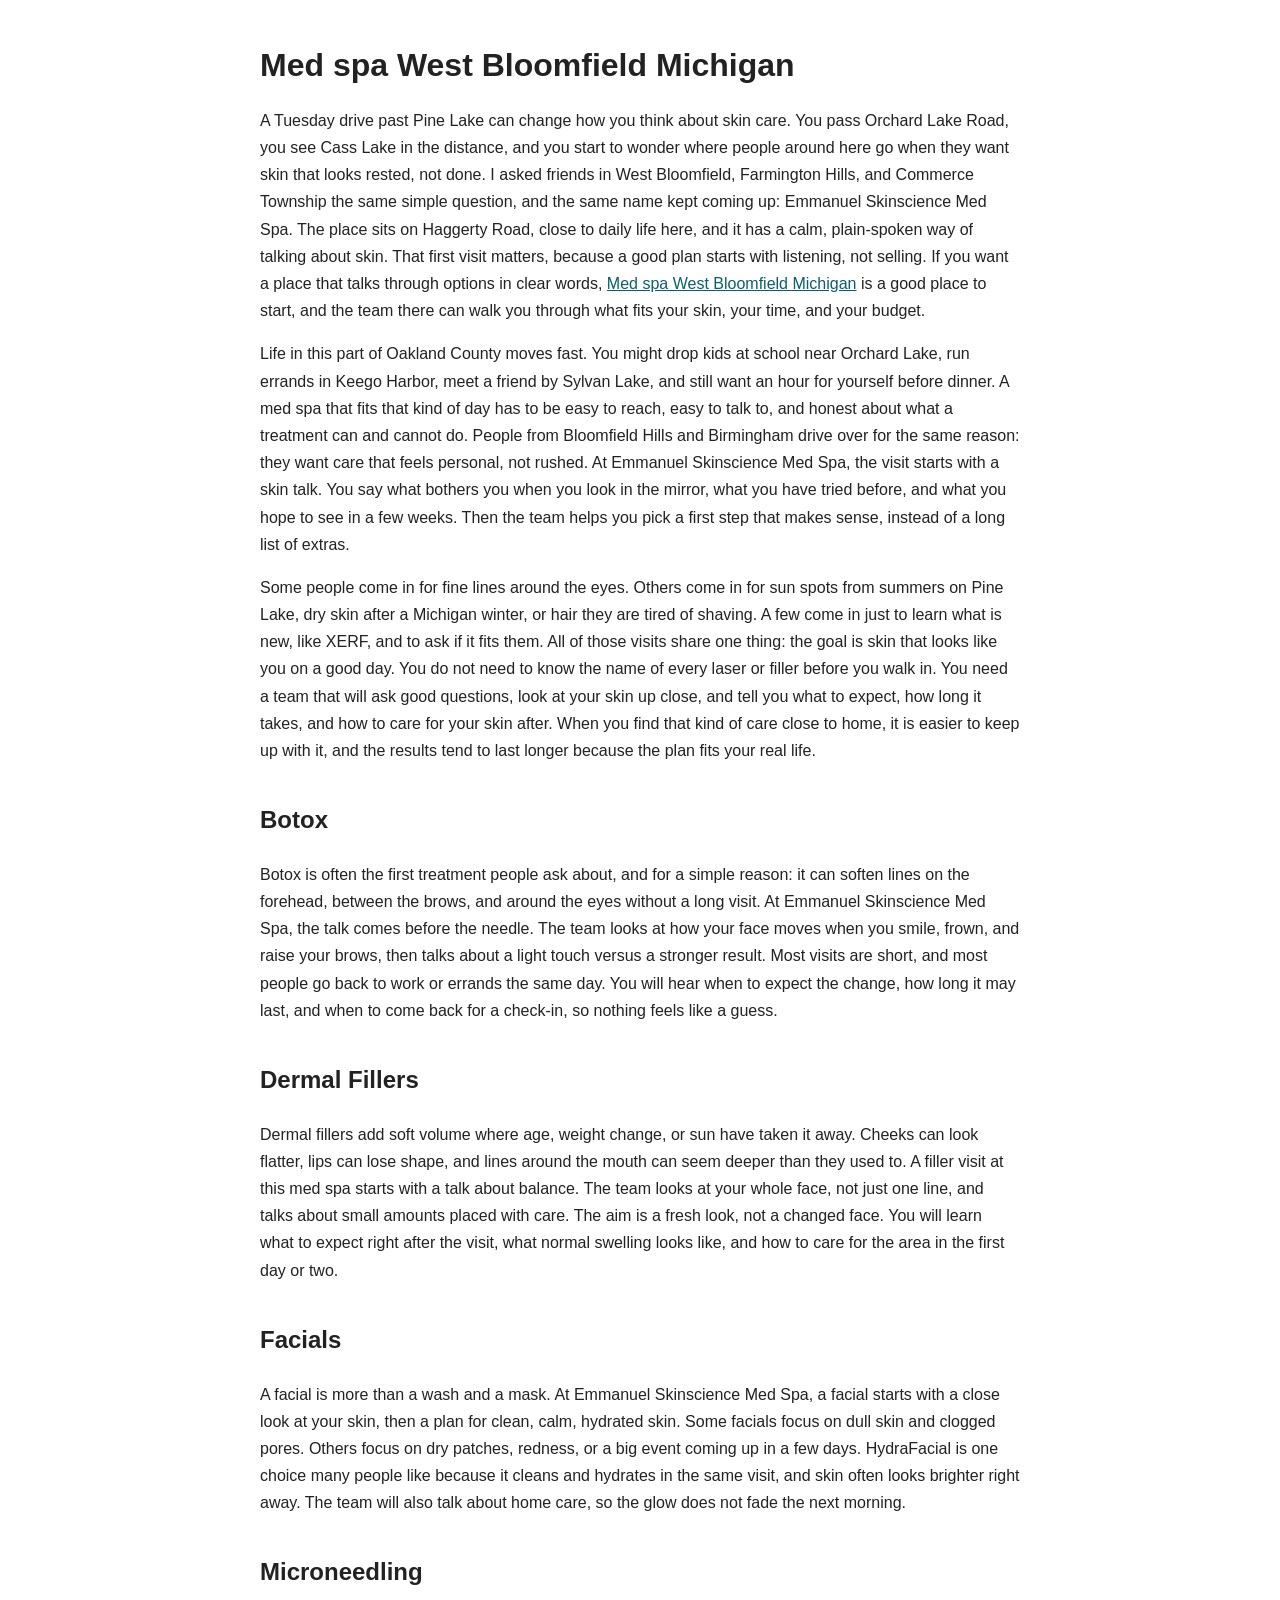
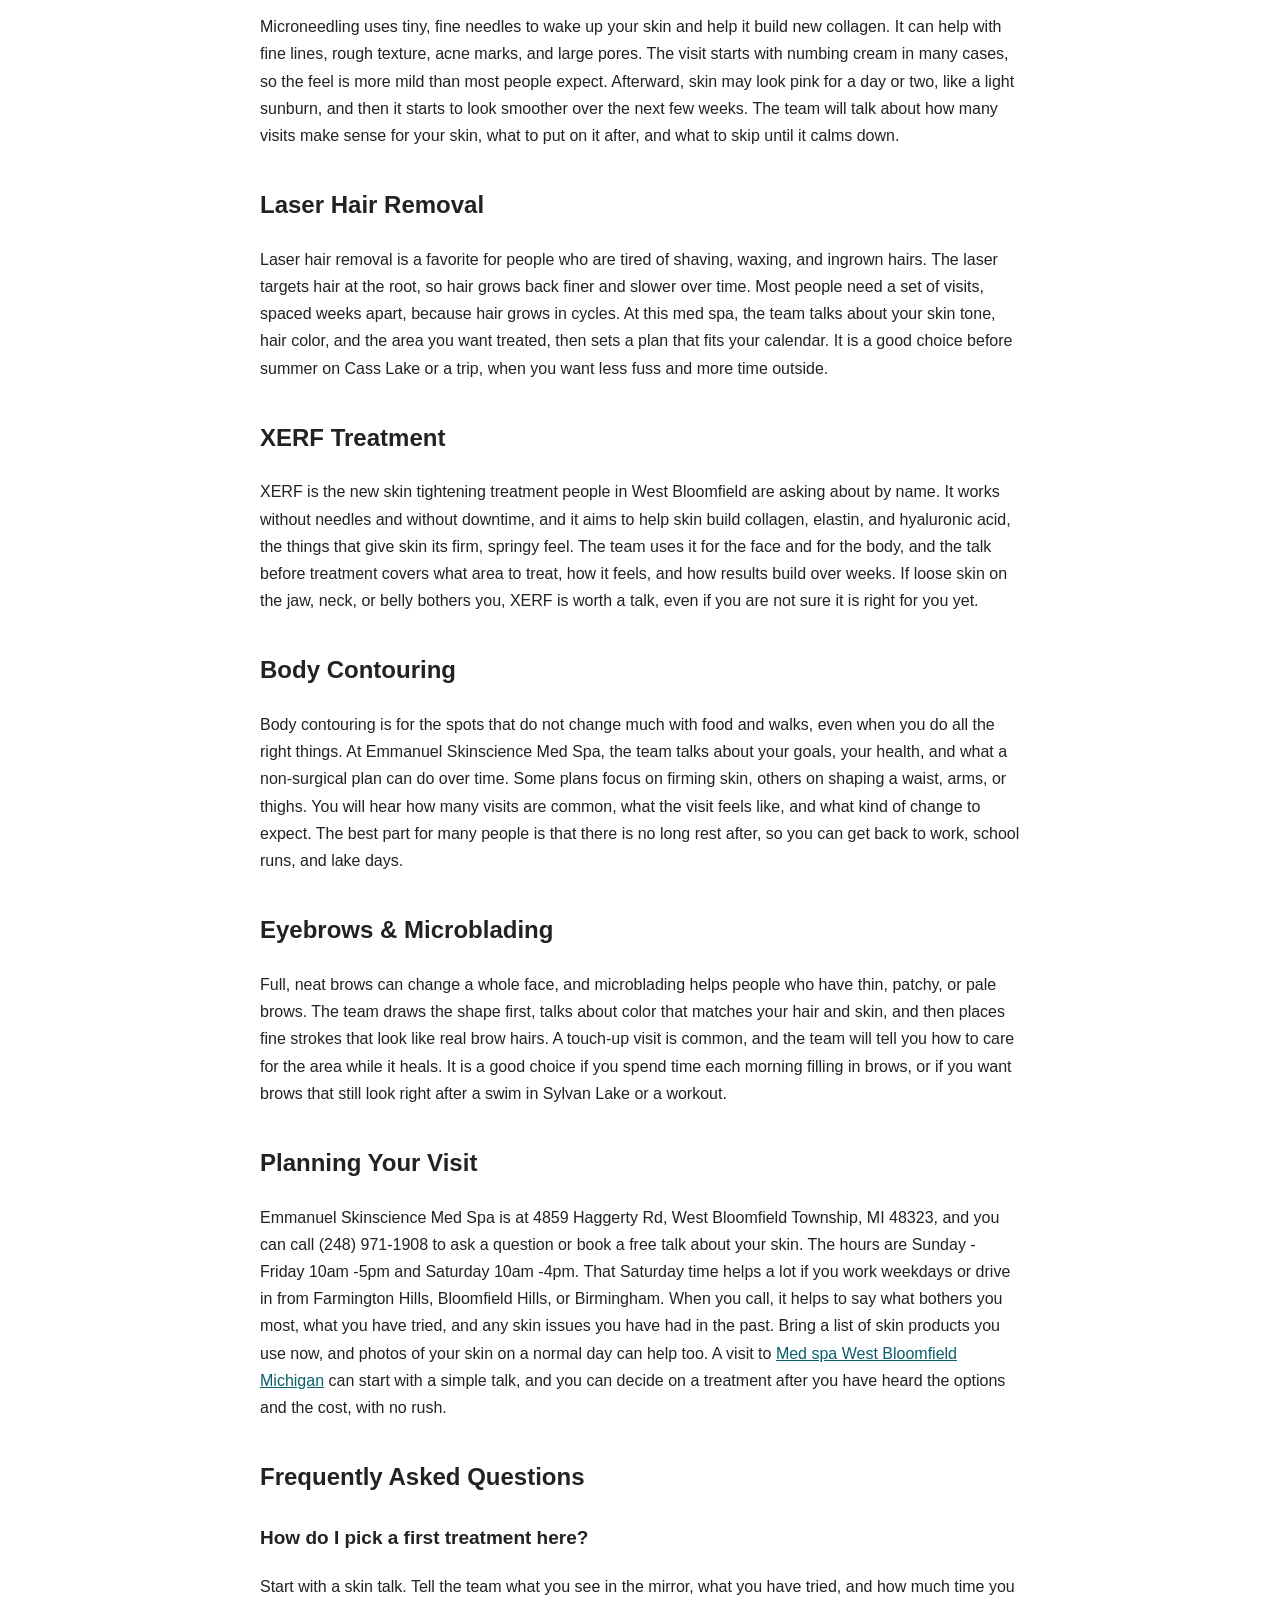
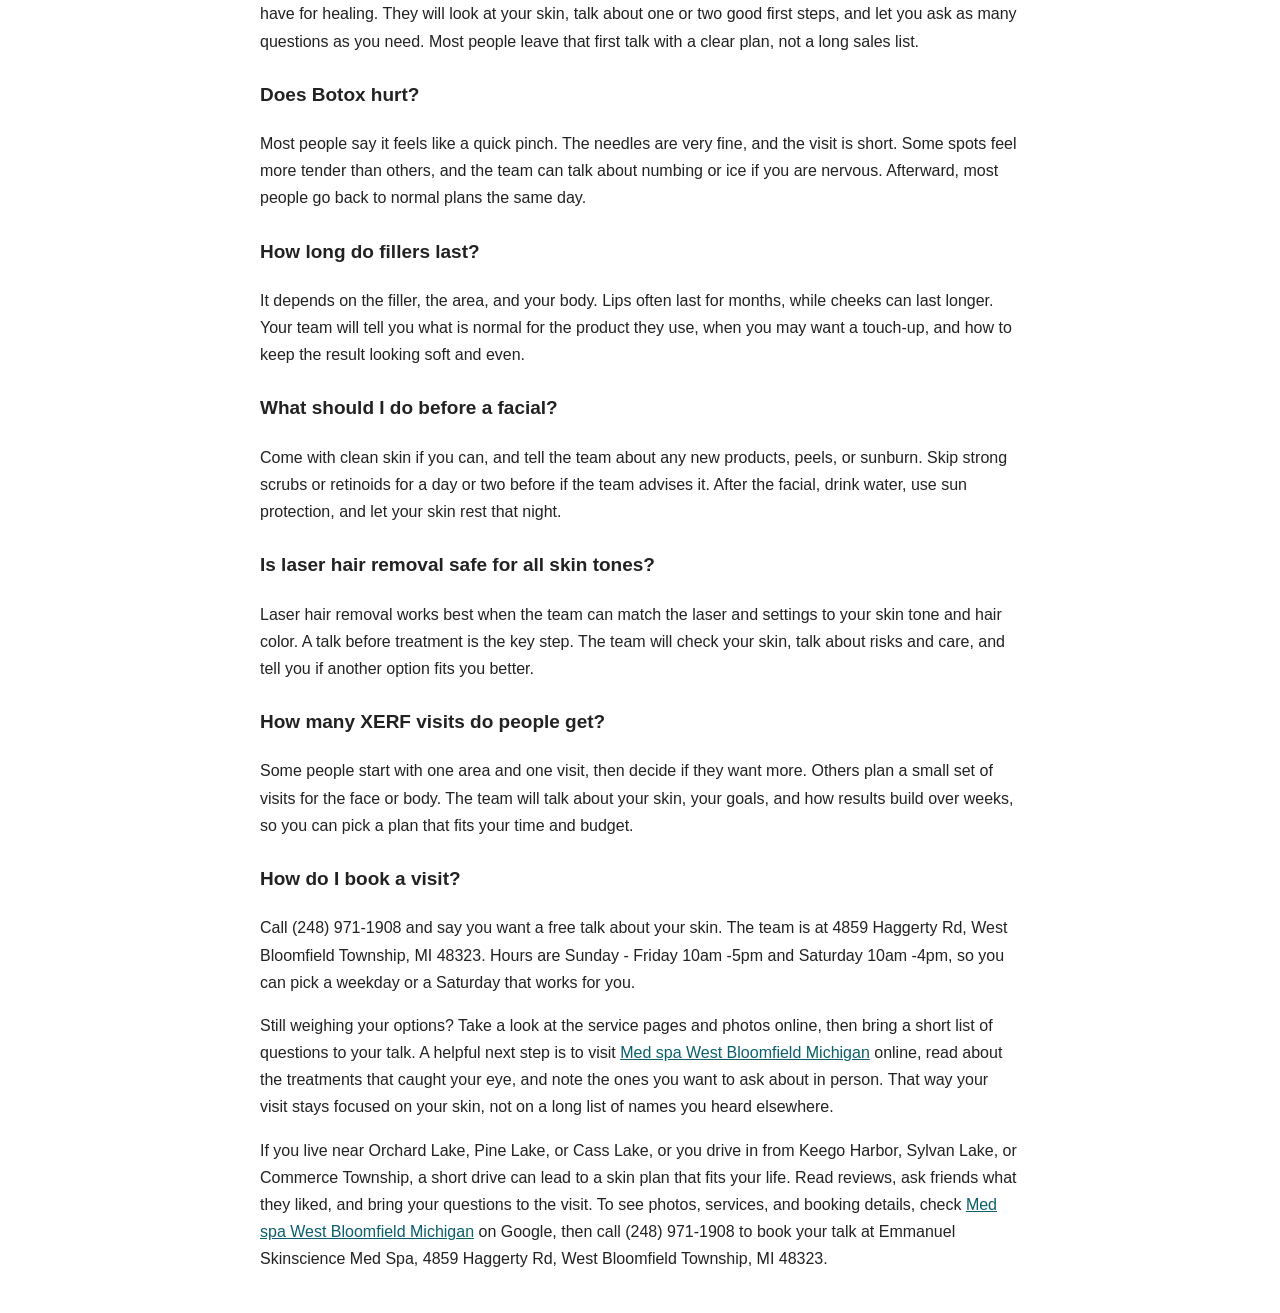
<file: index.html>
<!DOCTYPE html><html lang="en-US"><head><meta charset="utf-8"><meta name="viewport" content="width=device-width, initial-scale=1"><title>Med Spa West Bloomfield Michigan | Emmanuel Skinscience</title><meta name="description" content="Med spa West Bloomfield Michigan at Emmanuel Skinscience, 4859 Haggerty Rd, West Bloomfield Township, MI 48323. Call (248) 971-1908."><meta name="keywords" content="Med spa West Bloomfield Michigan, Michigan Bloomfield West Spa Med, Botox West Bloomfield Michigan, Dysport West Bloomfield Michigan, Dermal Fillers West Bloomfield Michigan, Lip Fillers West Bloomfield Michigan, Cheek Fillers West Bloomfield Michigan, Jawline Fillers West Bloomfield Michigan, Platelet Rich Fibrin West Bloomfield Michigan, PRF Treatment West Bloomfield Michigan, Microneedling West Bloomfield Michigan, RF Microneedling West Bloomfield Michigan, Facials West Bloomfield Michigan, HydraFacial West Bloomfield Michigan, Chemical Peels West Bloomfield Michigan, Laser Hair Removal West Bloomfield Michigan, Laser Skin Treatments West Bloomfield Michigan, IPL Photofacial West Bloomfield Michigan, Skin Rejuvenation West Bloomfield Michigan, XERF Treatment West Bloomfield Michigan, Skin Tightening West Bloomfield Michigan, Body Contouring West Bloomfield Michigan, Wellness Treatments West Bloomfield Michigan, Eyebrow Microblading West Bloomfield Michigan, Microblading West Bloomfield Michigan, Eyebrows West Bloomfield Michigan, Tattoo Removal West Bloomfield Michigan, Laser Tattoo Removal West Bloomfield Michigan, Acne Treatments West Bloomfield Michigan, Anti-Aging Treatments West Bloomfield Michigan, Wrinkle Treatments West Bloomfield Michigan, Skin Tightening for Face West Bloomfield Michigan, Skin Tightening for Body West Bloomfield Michigan, Facial Rejuvenation West Bloomfield Michigan, Lip Enhancement West Bloomfield Michigan, Under Eye Treatment West Bloomfield Michigan, Neck Treatments West Bloomfield Michigan, Hand Rejuvenation West Bloomfield Michigan, Sun Damage Treatment West Bloomfield Michigan, Pigmentation Treatment West Bloomfield Michigan"><style>body{font-family:Arial,Helvetica,sans-serif;line-height:1.7;max-width:760px;margin:0 auto;padding:24px;color:#222}h1{font-size:32px;line-height:1.25}h2{font-size:24px;margin-top:36px}h3{font-size:19px;margin-top:24px}a{color:#0b5e6b}</style></head><body><h1>Med spa West Bloomfield Michigan</h1><p>A Tuesday drive past Pine Lake can change how you think about skin care. You pass Orchard Lake Road, you see Cass Lake in the distance, and you start to wonder where people around here go when they want skin that looks rested, not done. I asked friends in West Bloomfield, Farmington Hills, and Commerce Township the same simple question, and the same name kept coming up: Emmanuel Skinscience Med Spa. The place sits on Haggerty Road, close to daily life here, and it has a calm, plain-spoken way of talking about skin. That first visit matters, because a good plan starts with listening, not selling. If you want a place that talks through options in clear words, <a href="https://eskinscience.com">Med spa West Bloomfield Michigan</a> is a good place to start, and the team there can walk you through what fits your skin, your time, and your budget.</p><p>Life in this part of Oakland County moves fast. You might drop kids at school near Orchard Lake, run errands in Keego Harbor, meet a friend by Sylvan Lake, and still want an hour for yourself before dinner. A med spa that fits that kind of day has to be easy to reach, easy to talk to, and honest about what a treatment can and cannot do. People from Bloomfield Hills and Birmingham drive over for the same reason: they want care that feels personal, not rushed. At Emmanuel Skinscience Med Spa, the visit starts with a skin talk. You say what bothers you when you look in the mirror, what you have tried before, and what you hope to see in a few weeks. Then the team helps you pick a first step that makes sense, instead of a long list of extras.</p><p>Some people come in for fine lines around the eyes. Others come in for sun spots from summers on Pine Lake, dry skin after a Michigan winter, or hair they are tired of shaving. A few come in just to learn what is new, like XERF, and to ask if it fits them. All of those visits share one thing: the goal is skin that looks like you on a good day. You do not need to know the name of every laser or filler before you walk in. You need a team that will ask good questions, look at your skin up close, and tell you what to expect, how long it takes, and how to care for your skin after. When you find that kind of care close to home, it is easier to keep up with it, and the results tend to last longer because the plan fits your real life.</p><h2>Botox</h2><p>Botox is often the first treatment people ask about, and for a simple reason: it can soften lines on the forehead, between the brows, and around the eyes without a long visit. At Emmanuel Skinscience Med Spa, the talk comes before the needle. The team looks at how your face moves when you smile, frown, and raise your brows, then talks about a light touch versus a stronger result. Most visits are short, and most people go back to work or errands the same day. You will hear when to expect the change, how long it may last, and when to come back for a check-in, so nothing feels like a guess.</p><h2>Dermal Fillers</h2><p>Dermal fillers add soft volume where age, weight change, or sun have taken it away. Cheeks can look flatter, lips can lose shape, and lines around the mouth can seem deeper than they used to. A filler visit at this med spa starts with a talk about balance. The team looks at your whole face, not just one line, and talks about small amounts placed with care. The aim is a fresh look, not a changed face. You will learn what to expect right after the visit, what normal swelling looks like, and how to care for the area in the first day or two.</p><h2>Facials</h2><p>A facial is more than a wash and a mask. At Emmanuel Skinscience Med Spa, a facial starts with a close look at your skin, then a plan for clean, calm, hydrated skin. Some facials focus on dull skin and clogged pores. Others focus on dry patches, redness, or a big event coming up in a few days. HydraFacial is one choice many people like because it cleans and hydrates in the same visit, and skin often looks brighter right away. The team will also talk about home care, so the glow does not fade the next morning.</p><h2>Microneedling</h2><p>Microneedling uses tiny, fine needles to wake up your skin and help it build new collagen. It can help with fine lines, rough texture, acne marks, and large pores. The visit starts with numbing cream in many cases, so the feel is more mild than most people expect. Afterward, skin may look pink for a day or two, like a light sunburn, and then it starts to look smoother over the next few weeks. The team will talk about how many visits make sense for your skin, what to put on it after, and what to skip until it calms down.</p><h2>Laser Hair Removal</h2><p>Laser hair removal is a favorite for people who are tired of shaving, waxing, and ingrown hairs. The laser targets hair at the root, so hair grows back finer and slower over time. Most people need a set of visits, spaced weeks apart, because hair grows in cycles. At this med spa, the team talks about your skin tone, hair color, and the area you want treated, then sets a plan that fits your calendar. It is a good choice before summer on Cass Lake or a trip, when you want less fuss and more time outside.</p><h2>XERF Treatment</h2><p>XERF is the new skin tightening treatment people in West Bloomfield are asking about by name. It works without needles and without downtime, and it aims to help skin build collagen, elastin, and hyaluronic acid, the things that give skin its firm, springy feel. The team uses it for the face and for the body, and the talk before treatment covers what area to treat, how it feels, and how results build over weeks. If loose skin on the jaw, neck, or belly bothers you, XERF is worth a talk, even if you are not sure it is right for you yet.</p><h2>Body Contouring</h2><p>Body contouring is for the spots that do not change much with food and walks, even when you do all the right things. At Emmanuel Skinscience Med Spa, the team talks about your goals, your health, and what a non-surgical plan can do over time. Some plans focus on firming skin, others on shaping a waist, arms, or thighs. You will hear how many visits are common, what the visit feels like, and what kind of change to expect. The best part for many people is that there is no long rest after, so you can get back to work, school runs, and lake days.</p><h2>Eyebrows &amp; Microblading</h2><p>Full, neat brows can change a whole face, and microblading helps people who have thin, patchy, or pale brows. The team draws the shape first, talks about color that matches your hair and skin, and then places fine strokes that look like real brow hairs. A touch-up visit is common, and the team will tell you how to care for the area while it heals. It is a good choice if you spend time each morning filling in brows, or if you want brows that still look right after a swim in Sylvan Lake or a workout.</p><h2>Planning Your Visit</h2><p>Emmanuel Skinscience Med Spa is at 4859 Haggerty Rd, West Bloomfield Township, MI 48323, and you can call (248) 971-1908 to ask a question or book a free talk about your skin. The hours are Sunday - Friday 10am -5pm and Saturday 10am -4pm. That Saturday time helps a lot if you work weekdays or drive in from Farmington Hills, Bloomfield Hills, or Birmingham. When you call, it helps to say what bothers you most, what you have tried, and any skin issues you have had in the past. Bring a list of skin products you use now, and photos of your skin on a normal day can help too. A visit to <a href="https://eskinscience.com">Med spa West Bloomfield Michigan</a> can start with a simple talk, and you can decide on a treatment after you have heard the options and the cost, with no rush.</p><h2>Frequently Asked Questions</h2><h3>How do I pick a first treatment here?</h3><p>Start with a skin talk. Tell the team what you see in the mirror, what you have tried, and how much time you have for healing. They will look at your skin, talk about one or two good first steps, and let you ask as many questions as you need. Most people leave that first talk with a clear plan, not a long sales list.</p><h3>Does Botox hurt?</h3><p>Most people say it feels like a quick pinch. The needles are very fine, and the visit is short. Some spots feel more tender than others, and the team can talk about numbing or ice if you are nervous. Afterward, most people go back to normal plans the same day.</p><h3>How long do fillers last?</h3><p>It depends on the filler, the area, and your body. Lips often last for months, while cheeks can last longer. Your team will tell you what is normal for the product they use, when you may want a touch-up, and how to keep the result looking soft and even.</p><h3>What should I do before a facial?</h3><p>Come with clean skin if you can, and tell the team about any new products, peels, or sunburn. Skip strong scrubs or retinoids for a day or two before if the team advises it. After the facial, drink water, use sun protection, and let your skin rest that night.</p><h3>Is laser hair removal safe for all skin tones?</h3><p>Laser hair removal works best when the team can match the laser and settings to your skin tone and hair color. A talk before treatment is the key step. The team will check your skin, talk about risks and care, and tell you if another option fits you better.</p><h3>How many XERF visits do people get?</h3><p>Some people start with one area and one visit, then decide if they want more. Others plan a small set of visits for the face or body. The team will talk about your skin, your goals, and how results build over weeks, so you can pick a plan that fits your time and budget.</p><h3>How do I book a visit?</h3><p>Call (248) 971-1908 and say you want a free talk about your skin. The team is at 4859 Haggerty Rd, West Bloomfield Township, MI 48323. Hours are Sunday - Friday 10am -5pm and Saturday 10am -4pm, so you can pick a weekday or a Saturday that works for you.</p><p>Still weighing your options? Take a look at the service pages and photos online, then bring a short list of questions to your talk. A helpful next step is to visit <a href="https://eskinscience.com">Med spa West Bloomfield Michigan</a> online, read about the treatments that caught your eye, and note the ones you want to ask about in person. That way your visit stays focused on your skin, not on a long list of names you heard elsewhere.</p><p>If you live near Orchard Lake, Pine Lake, or Cass Lake, or you drive in from Keego Harbor, Sylvan Lake, or Commerce Township, a short drive can lead to a skin plan that fits your life. Read reviews, ask friends what they liked, and bring your questions to the visit. To see photos, services, and booking details, check <a href="https://share.google/EPbwFZOiadr9PU9Y2">Med spa West Bloomfield Michigan</a> on Google, then call (248) 971-1908 to book your talk at Emmanuel Skinscience Med Spa, 4859 Haggerty Rd, West Bloomfield Township, MI 48323.</p></body></html>
</file>
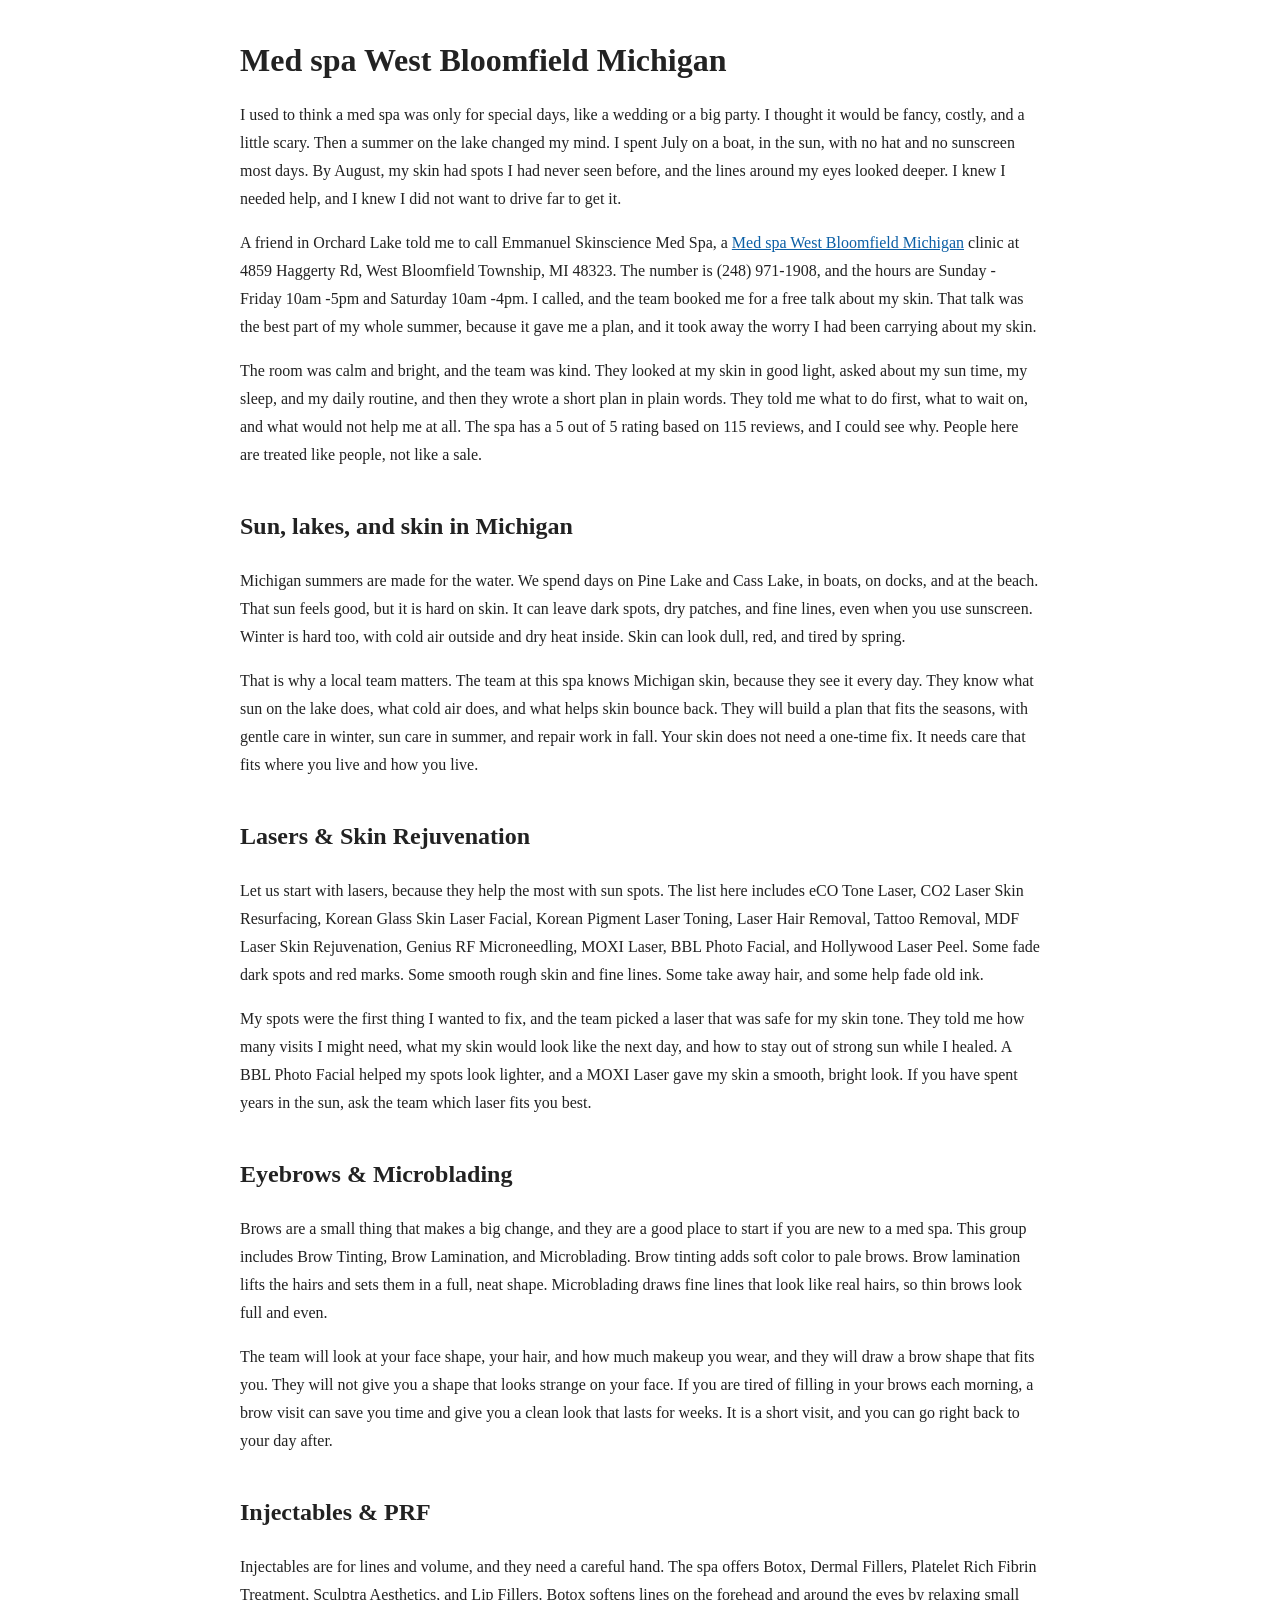
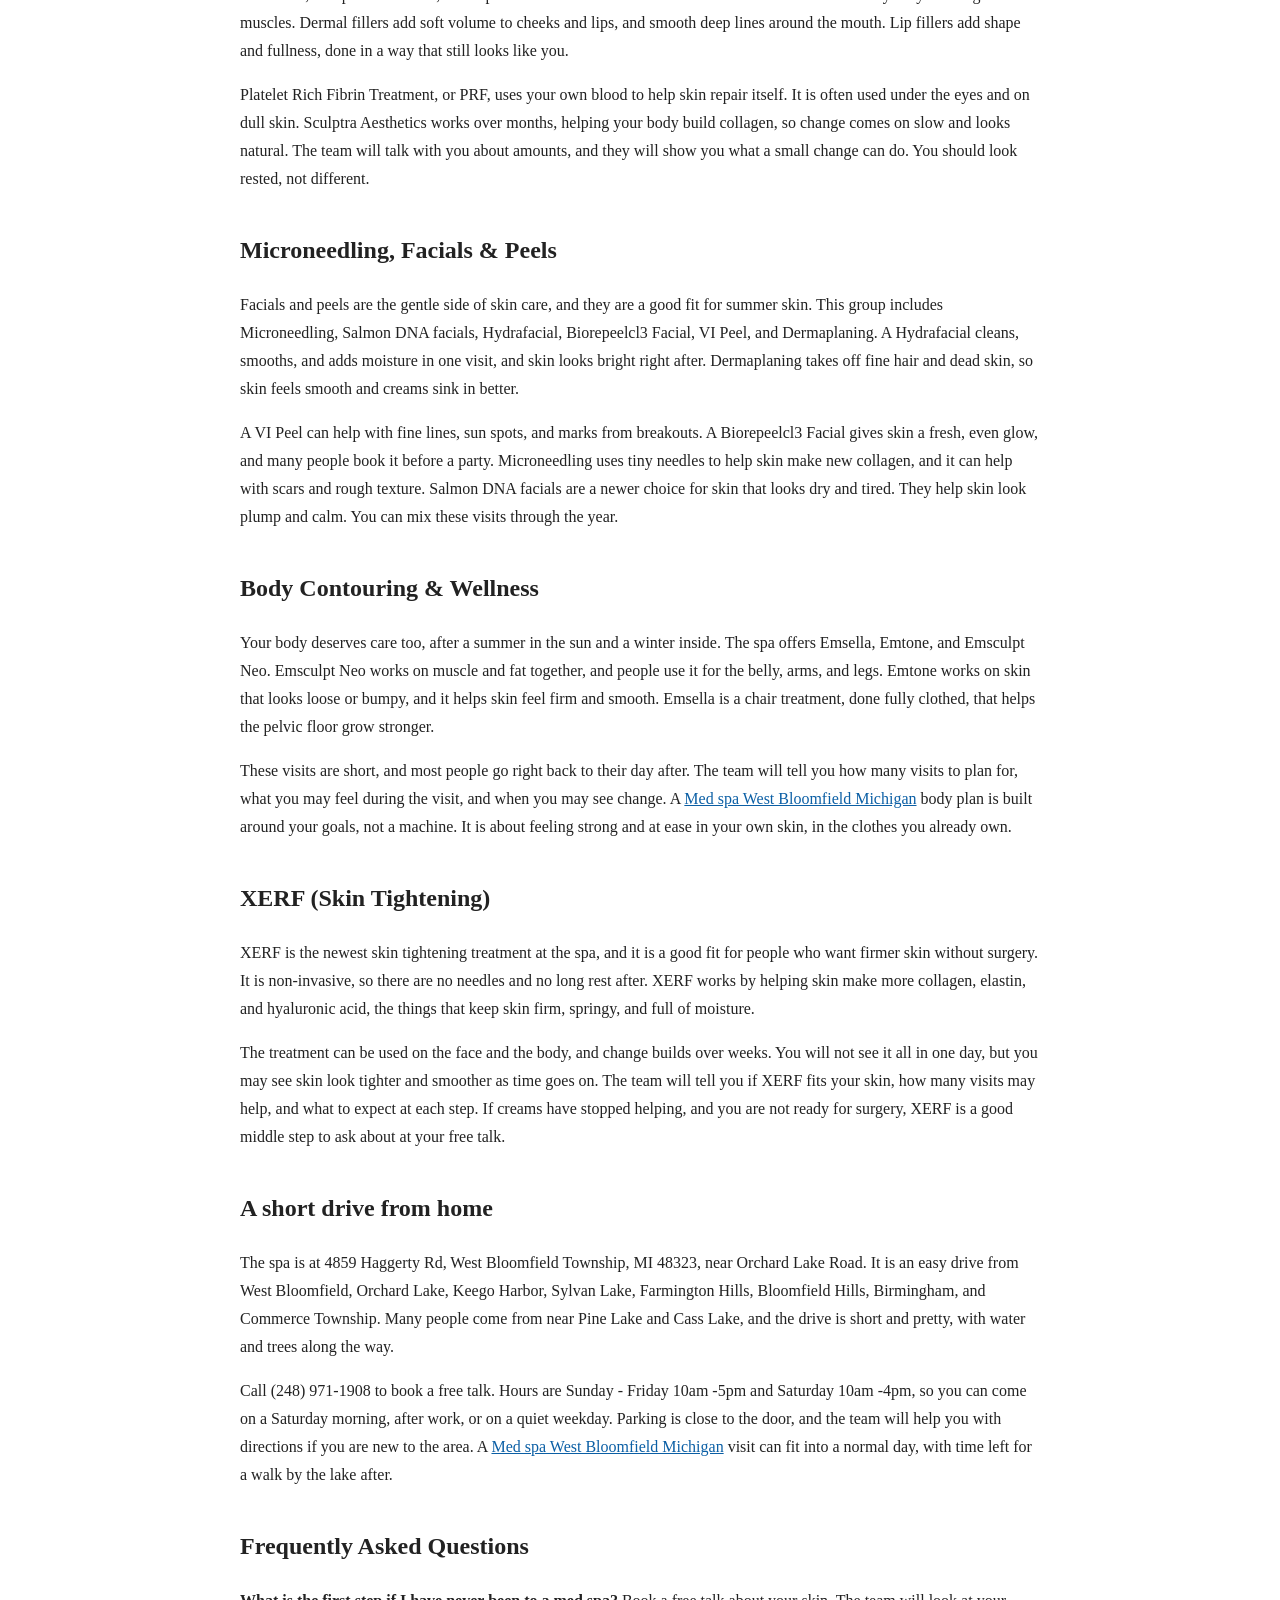
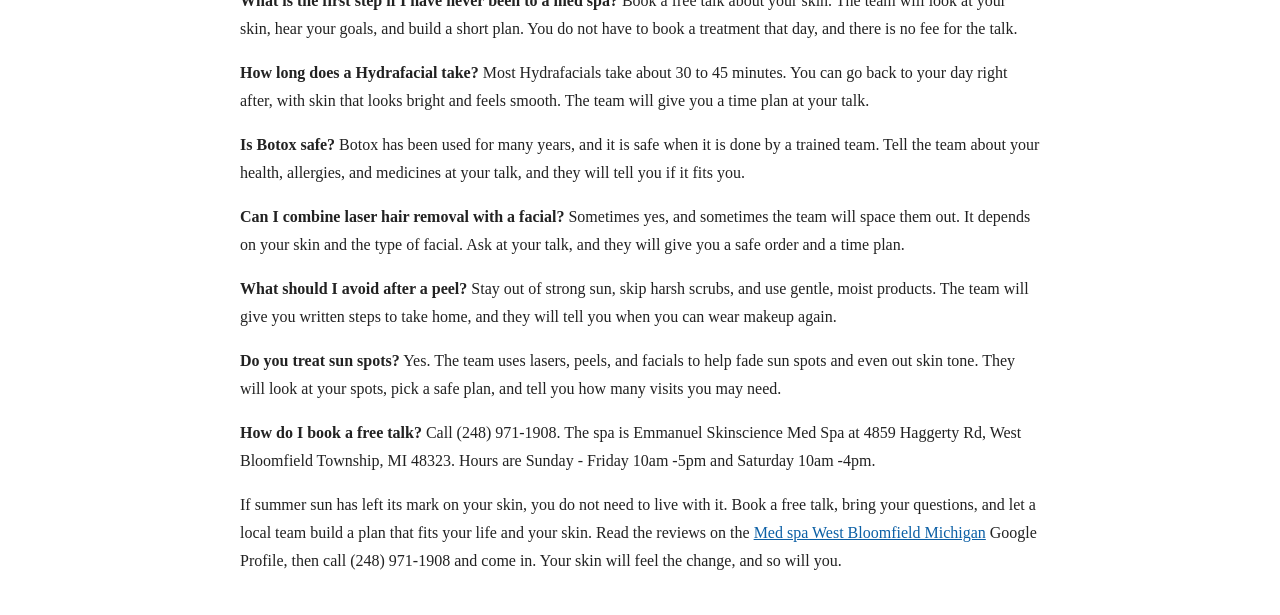
<file: demo/demo.html>
<!DOCTYPE html>
<html lang="en">
<head>
<meta charset="utf-8">
<meta name="viewport" content="width=device-width, initial-scale=1">
<title>Med spa West Bloomfield Michigan | Emmanuel Skinscience</title>
<meta name="description" content="Emmanuel Skinscience Med Spa, 4859 Haggerty Rd, West Bloomfield Township, MI 48323. Call (248) 971-1908 for Botox, facials and lasers.">
<meta name="keywords" content="Med spa West Bloomfield Michigan, West Bloomfield Michigan Med spa, Lasers &amp; Skin Rejuvenation West Bloomfield Michigan, Microneedling, Facials &amp; Peels West Bloomfield Michigan, Injectables &amp; PRF West Bloomfield Michigan, Body Contouring &amp; Wellness West Bloomfield Michigan, XERF (Skin Tightening) West Bloomfield Michigan, Eyebrows &amp; Microblading West Bloomfield Michigan, eCO Tone Laser West Bloomfield Michigan, CO2 Laser Skin Resurfacing West Bloomfield Michigan, Korean Glass Skin Laser Facial West Bloomfield Michigan, Korean Pigment Laser Toning West Bloomfield Michigan, Laser Hair Removal West Bloomfield Michigan, Tattoo Removal West Bloomfield Michigan, MDF Laser Skin Rejuvenation West Bloomfield Michigan, Genius RF Microneedling West Bloomfield Michigan, MOXI Laser West Bloomfield Michigan, BBL Photo Facial West Bloomfield Michigan, Hollywood Laser Peel West Bloomfield Michigan, Microneedling West Bloomfield Michigan, Salmon DNA facials West Bloomfield Michigan, Hydrafacial West Bloomfield Michigan, Biorepeelcl3 Facial West Bloomfield Michigan, VI Peel West Bloomfield Michigan, Dermaplaning West Bloomfield Michigan, Botox West Bloomfield Michigan, Dermal Fillers West Bloomfield Michigan, Platelet Rich Fibrin Treatment West Bloomfield Michigan, Sculptra Aesthetics West Bloomfield Michigan, Lip Fillers West Bloomfield Michigan, Emsella West Bloomfield Michigan, Emtone West Bloomfield Michigan, Emsculpt Neo West Bloomfield Michigan, Brow Tinting West Bloomfield Michigan, Brow Lamination West Bloomfield Michigan, Microblading West Bloomfield Michigan, XERF West Bloomfield Michigan, Skin Tightening West Bloomfield Michigan, Laser Skin Rejuvenation West Bloomfield Michigan, Facial West Bloomfield Michigan">
<style>body{font-family:Georgia,serif;line-height:1.75;max-width:800px;margin:40px auto;padding:0 20px;color:#222}h1{font-size:32px;line-height:1.25}h2{font-size:24px;margin-top:36px}p{margin:16px 0}a{color:#0b5fa5}</style>
</head>
<body>
<h1>Med spa West Bloomfield Michigan</h1>
<p>I used to think a med spa was only for special days, like a wedding or a big party. I thought it would be fancy, costly, and a little scary. Then a summer on the lake changed my mind. I spent July on a boat, in the sun, with no hat and no sunscreen most days. By August, my skin had spots I had never seen before, and the lines around my eyes looked deeper. I knew I needed help, and I knew I did not want to drive far to get it.</p>
<p>A friend in Orchard Lake told me to call Emmanuel Skinscience Med Spa, a <a href="https://eskinscience.com">Med spa West Bloomfield Michigan</a> clinic at 4859 Haggerty Rd, West Bloomfield Township, MI 48323. The number is (248) 971-1908, and the hours are Sunday - Friday 10am -5pm and Saturday 10am -4pm. I called, and the team booked me for a free talk about my skin. That talk was the best part of my whole summer, because it gave me a plan, and it took away the worry I had been carrying about my skin.</p>
<p>The room was calm and bright, and the team was kind. They looked at my skin in good light, asked about my sun time, my sleep, and my daily routine, and then they wrote a short plan in plain words. They told me what to do first, what to wait on, and what would not help me at all. The spa has a 5 out of 5 rating based on 115 reviews, and I could see why. People here are treated like people, not like a sale.</p>
<h2>Sun, lakes, and skin in Michigan</h2>
<p>Michigan summers are made for the water. We spend days on Pine Lake and Cass Lake, in boats, on docks, and at the beach. That sun feels good, but it is hard on skin. It can leave dark spots, dry patches, and fine lines, even when you use sunscreen. Winter is hard too, with cold air outside and dry heat inside. Skin can look dull, red, and tired by spring.</p>
<p>That is why a local team matters. The team at this spa knows Michigan skin, because they see it every day. They know what sun on the lake does, what cold air does, and what helps skin bounce back. They will build a plan that fits the seasons, with gentle care in winter, sun care in summer, and repair work in fall. Your skin does not need a one-time fix. It needs care that fits where you live and how you live.</p>
<h2>Lasers &amp; Skin Rejuvenation</h2>
<p>Let us start with lasers, because they help the most with sun spots. The list here includes eCO Tone Laser, CO2 Laser Skin Resurfacing, Korean Glass Skin Laser Facial, Korean Pigment Laser Toning, Laser Hair Removal, Tattoo Removal, MDF Laser Skin Rejuvenation, Genius RF Microneedling, MOXI Laser, BBL Photo Facial, and Hollywood Laser Peel. Some fade dark spots and red marks. Some smooth rough skin and fine lines. Some take away hair, and some help fade old ink.</p>
<p>My spots were the first thing I wanted to fix, and the team picked a laser that was safe for my skin tone. They told me how many visits I might need, what my skin would look like the next day, and how to stay out of strong sun while I healed. A BBL Photo Facial helped my spots look lighter, and a MOXI Laser gave my skin a smooth, bright look. If you have spent years in the sun, ask the team which laser fits you best.</p>
<h2>Eyebrows &amp; Microblading</h2>
<p>Brows are a small thing that makes a big change, and they are a good place to start if you are new to a med spa. This group includes Brow Tinting, Brow Lamination, and Microblading. Brow tinting adds soft color to pale brows. Brow lamination lifts the hairs and sets them in a full, neat shape. Microblading draws fine lines that look like real hairs, so thin brows look full and even.</p>
<p>The team will look at your face shape, your hair, and how much makeup you wear, and they will draw a brow shape that fits you. They will not give you a shape that looks strange on your face. If you are tired of filling in your brows each morning, a brow visit can save you time and give you a clean look that lasts for weeks. It is a short visit, and you can go right back to your day after.</p>
<h2>Injectables &amp; PRF</h2>
<p>Injectables are for lines and volume, and they need a careful hand. The spa offers Botox, Dermal Fillers, Platelet Rich Fibrin Treatment, Sculptra Aesthetics, and Lip Fillers. Botox softens lines on the forehead and around the eyes by relaxing small muscles. Dermal fillers add soft volume to cheeks and lips, and smooth deep lines around the mouth. Lip fillers add shape and fullness, done in a way that still looks like you.</p>
<p>Platelet Rich Fibrin Treatment, or PRF, uses your own blood to help skin repair itself. It is often used under the eyes and on dull skin. Sculptra Aesthetics works over months, helping your body build collagen, so change comes on slow and looks natural. The team will talk with you about amounts, and they will show you what a small change can do. You should look rested, not different.</p>
<h2>Microneedling, Facials &amp; Peels</h2>
<p>Facials and peels are the gentle side of skin care, and they are a good fit for summer skin. This group includes Microneedling, Salmon DNA facials, Hydrafacial, Biorepeelcl3 Facial, VI Peel, and Dermaplaning. A Hydrafacial cleans, smooths, and adds moisture in one visit, and skin looks bright right after. Dermaplaning takes off fine hair and dead skin, so skin feels smooth and creams sink in better.</p>
<p>A VI Peel can help with fine lines, sun spots, and marks from breakouts. A Biorepeelcl3 Facial gives skin a fresh, even glow, and many people book it before a party. Microneedling uses tiny needles to help skin make new collagen, and it can help with scars and rough texture. Salmon DNA facials are a newer choice for skin that looks dry and tired. They help skin look plump and calm. You can mix these visits through the year.</p>
<h2>Body Contouring &amp; Wellness</h2>
<p>Your body deserves care too, after a summer in the sun and a winter inside. The spa offers Emsella, Emtone, and Emsculpt Neo. Emsculpt Neo works on muscle and fat together, and people use it for the belly, arms, and legs. Emtone works on skin that looks loose or bumpy, and it helps skin feel firm and smooth. Emsella is a chair treatment, done fully clothed, that helps the pelvic floor grow stronger.</p>
<p>These visits are short, and most people go right back to their day after. The team will tell you how many visits to plan for, what you may feel during the visit, and when you may see change. A <a href="https://eskinscience.com">Med spa West Bloomfield Michigan</a> body plan is built around your goals, not a machine. It is about feeling strong and at ease in your own skin, in the clothes you already own.</p>
<h2>XERF (Skin Tightening)</h2>
<p>XERF is the newest skin tightening treatment at the spa, and it is a good fit for people who want firmer skin without surgery. It is non-invasive, so there are no needles and no long rest after. XERF works by helping skin make more collagen, elastin, and hyaluronic acid, the things that keep skin firm, springy, and full of moisture.</p>
<p>The treatment can be used on the face and the body, and change builds over weeks. You will not see it all in one day, but you may see skin look tighter and smoother as time goes on. The team will tell you if XERF fits your skin, how many visits may help, and what to expect at each step. If creams have stopped helping, and you are not ready for surgery, XERF is a good middle step to ask about at your free talk.</p>
<h2>A short drive from home</h2>
<p>The spa is at 4859 Haggerty Rd, West Bloomfield Township, MI 48323, near Orchard Lake Road. It is an easy drive from West Bloomfield, Orchard Lake, Keego Harbor, Sylvan Lake, Farmington Hills, Bloomfield Hills, Birmingham, and Commerce Township. Many people come from near Pine Lake and Cass Lake, and the drive is short and pretty, with water and trees along the way.</p>
<p>Call (248) 971-1908 to book a free talk. Hours are Sunday - Friday 10am -5pm and Saturday 10am -4pm, so you can come on a Saturday morning, after work, or on a quiet weekday. Parking is close to the door, and the team will help you with directions if you are new to the area. A <a href="https://eskinscience.com">Med spa West Bloomfield Michigan</a> visit can fit into a normal day, with time left for a walk by the lake after.</p>
<h2>Frequently Asked Questions</h2>
<p><strong>What is the first step if I have never been to a med spa?</strong> Book a free talk about your skin. The team will look at your skin, hear your goals, and build a short plan. You do not have to book a treatment that day, and there is no fee for the talk.</p>
<p><strong>How long does a Hydrafacial take?</strong> Most Hydrafacials take about 30 to 45 minutes. You can go back to your day right after, with skin that looks bright and feels smooth. The team will give you a time plan at your talk.</p>
<p><strong>Is Botox safe?</strong> Botox has been used for many years, and it is safe when it is done by a trained team. Tell the team about your health, allergies, and medicines at your talk, and they will tell you if it fits you.</p>
<p><strong>Can I combine laser hair removal with a facial?</strong> Sometimes yes, and sometimes the team will space them out. It depends on your skin and the type of facial. Ask at your talk, and they will give you a safe order and a time plan.</p>
<p><strong>What should I avoid after a peel?</strong> Stay out of strong sun, skip harsh scrubs, and use gentle, moist products. The team will give you written steps to take home, and they will tell you when you can wear makeup again.</p>
<p><strong>Do you treat sun spots?</strong> Yes. The team uses lasers, peels, and facials to help fade sun spots and even out skin tone. They will look at your spots, pick a safe plan, and tell you how many visits you may need.</p>
<p><strong>How do I book a free talk?</strong> Call (248) 971-1908. The spa is Emmanuel Skinscience Med Spa at 4859 Haggerty Rd, West Bloomfield Township, MI 48323. Hours are Sunday - Friday 10am -5pm and Saturday 10am -4pm.</p>
<p>If summer sun has left its mark on your skin, you do not need to live with it. Book a free talk, bring your questions, and let a local team build a plan that fits your life and your skin. Read the reviews on the <a href="https://share.google/EPbwFZOiadr9PU9Y2">Med spa West Bloomfield Michigan</a> Google Profile, then call (248) 971-1908 and come in. Your skin will feel the change, and so will you.</p>
</body>
</html>
</file>
